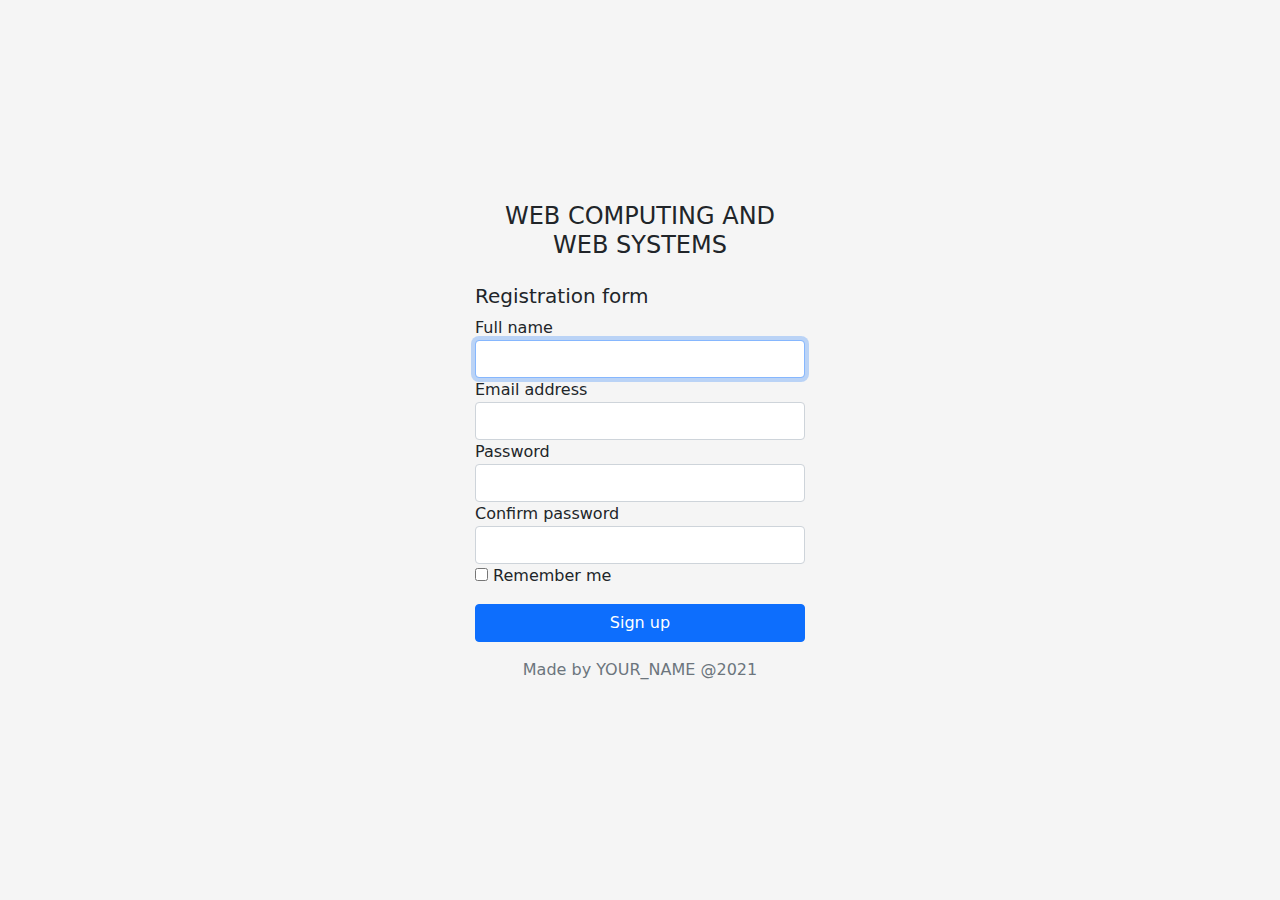
<file: workshop_10/index.html>
<html lang="en">
  <head>
    <meta charset="utf-8">
    <meta name="viewport" content="width=device-width, initial-scale=1, shrink-to-fit=no">
    <title>Landing subscription</title>

    <link rel="stylesheet" href="./../assets/css/bootstrap/bootstrap.min.css">
    <link rel="manifest" href="manifest.json">
    <style type="text/css">
      body {
        display: flex;
        align-items: center;
        padding-top: 40px;
        padding-bottom: 40px;
        background-color: #f5f5f5;
      }

      .form-signin {
        max-width: 330px;
        margin: 0 auto;
      }

      /*#txtname {
        border-bottom-left-radius: 0;
        border-bottom-right-radius: 0;
      }
      #txtemail, #txtpwd {
        border-radius: 0;
      }
      #txtconfpwd {
        border-top-left-radius: 0;
        border-top-right-radius: 0;
      }*/
    </style>
  </head>

  <body class="">
    <form id="frmregistration" autocomplete="off" class="form-signin needs-validation"  onsubmit="return validateForm()">
      <h4 class="text-center mb-4">WEB COMPUTING AND WEB SYSTEMS</h4>
      <h5>Registration form</h5>

      <div class="col-md-12">
        <label for="txtname" >Full name</label>
        <input autocomplete="txtname" type="text" id="txtname" class="form-control" autofocus="">
      </div>

      <label for="txtemail" >Email address</label>
      <input autocomplete="txtemail" type="text" id="txtemail" class="form-control">

      <label for="txtpwd" >Password</label>
      <input type="password" id="txtpwd" class="form-control" >

      <label for="txtconfpwd" >Confirm password</label>
      <input type="password" id="txtconfpwd" class="form-control" >

      <div class="checkbox mb-3">
        <label>
          <input type="checkbox" value="remember-me"> Remember me
        </label>
      </div>

      <div class="d-grid gap-2">
        <button class="btn btn-primary" type="submit">Sign up</button>
      </div>

      <p class="mt-3 mb-3 text-muted text-center">Made by YOUR_NAME @2021</p>
    </form>
    <script src="assets/js/index.js"></script>
    <script src="assets/js/validation.js"></script>
  </body>
</html>
</file>
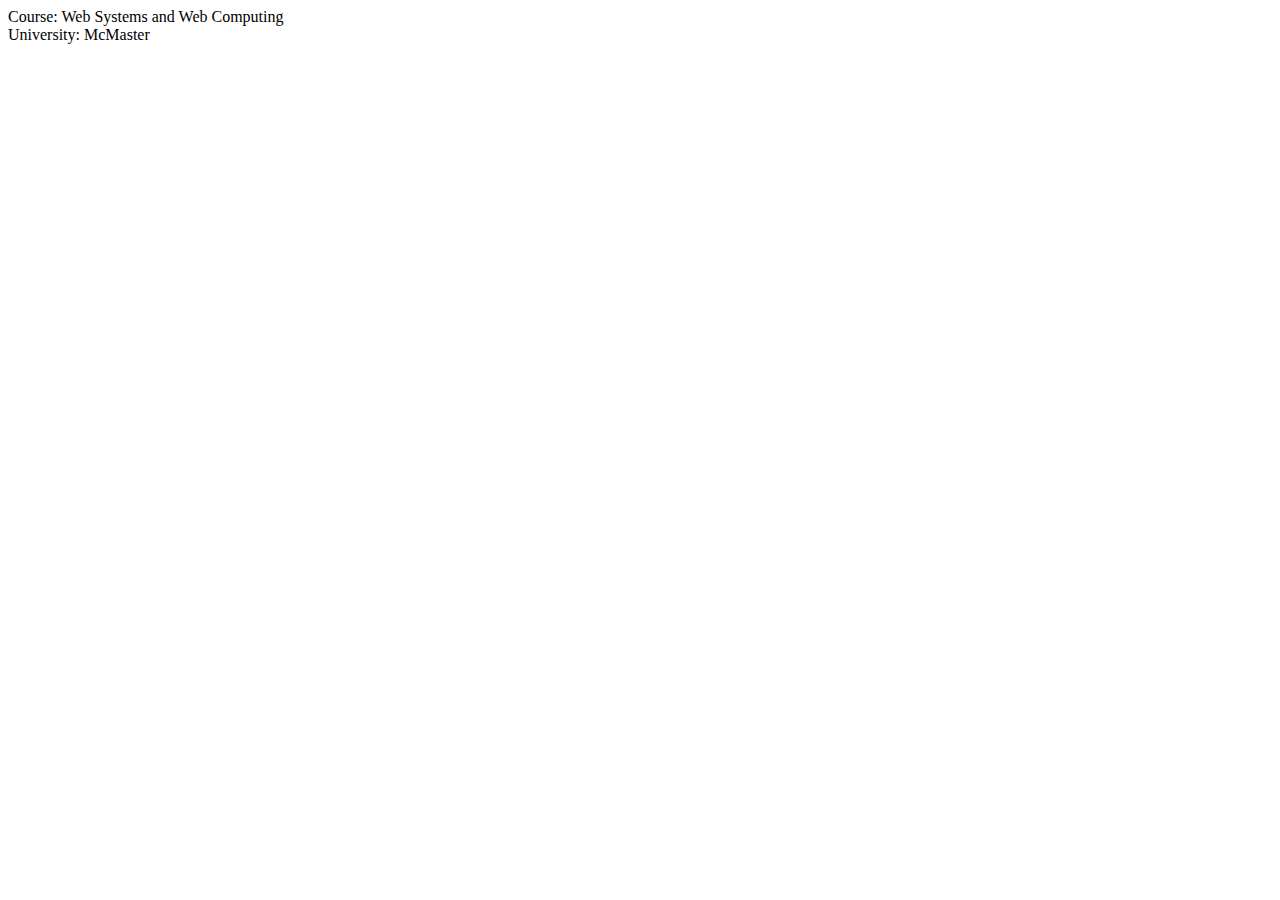
<file: workshop_10/local_storage/index.html>
<!DOCTYPE html>
<html>
  <body>

    <div id="course"></div>
    <div id="result"></div>

    <script>
      // Check browser support
      if (typeof(Storage) !== "undefined") {
        // Store
        localStorage.setItem("university", "McMaster");
        localStorage.setItem("course", "Web Systems and Web Computing");
        // Retrieve
        document.getElementById("result").innerHTML = "University: "+localStorage.getItem("university");
        document.getElementById("course").innerHTML = "Course: "+localStorage.getItem("course");

        localStorage.removeItem("course");

      } else {
        document.getElementById("result").innerHTML = "Sorry, your browser does not support Web Storage...";
      }
    </script>

  </body>
</html>
</file>
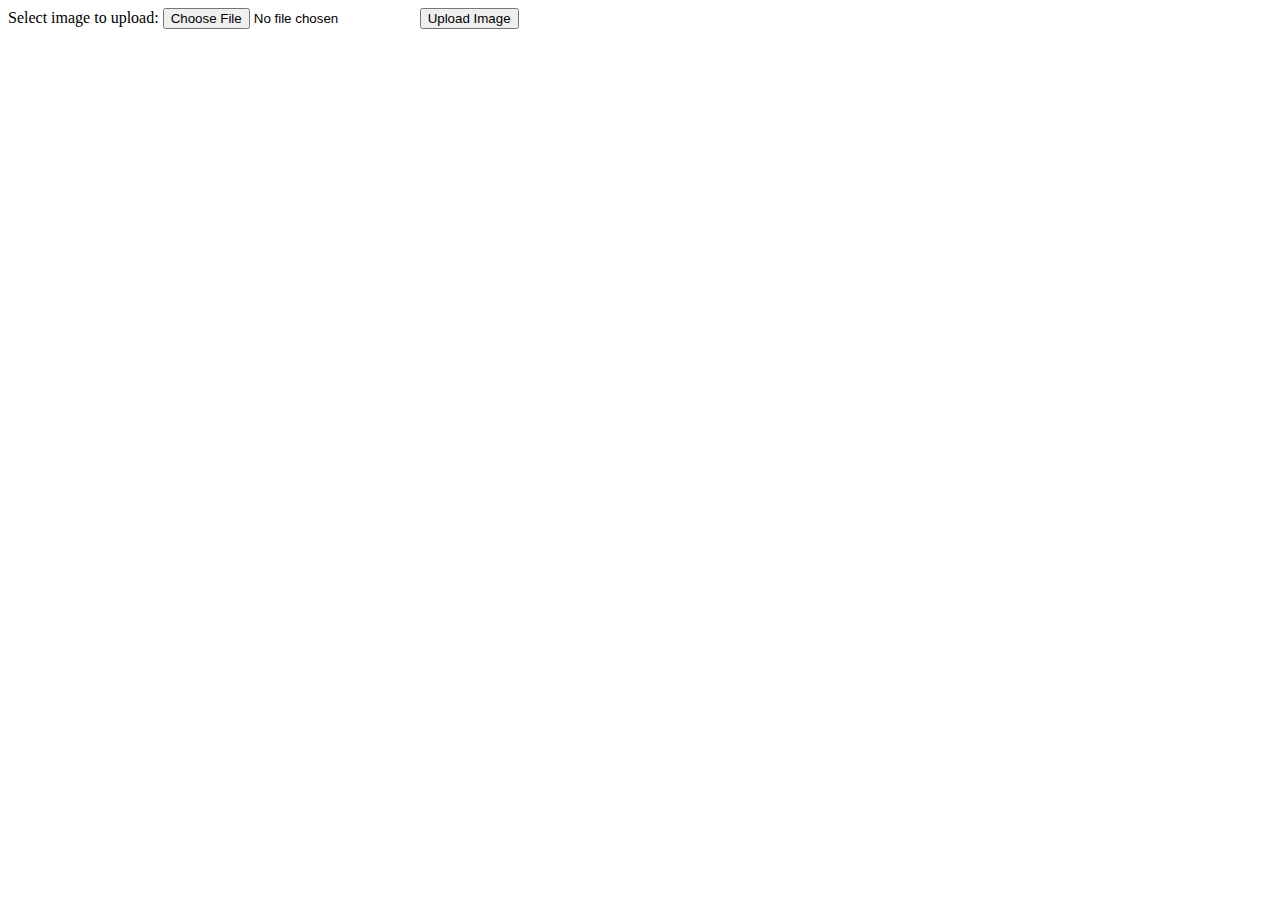
<file: workshop_11/file_upload/index.html>
<!DOCTYPE html>
<html>
<body>

<form action="mr_upload.php" method="post" enctype="multipart/form-data">
  Select image to upload:
  <input type="file" name="fileToUpload" id="fileToUpload">
  <input type="submit" value="Upload Image" name="submit">
</form>

</body>
</html>
</file>
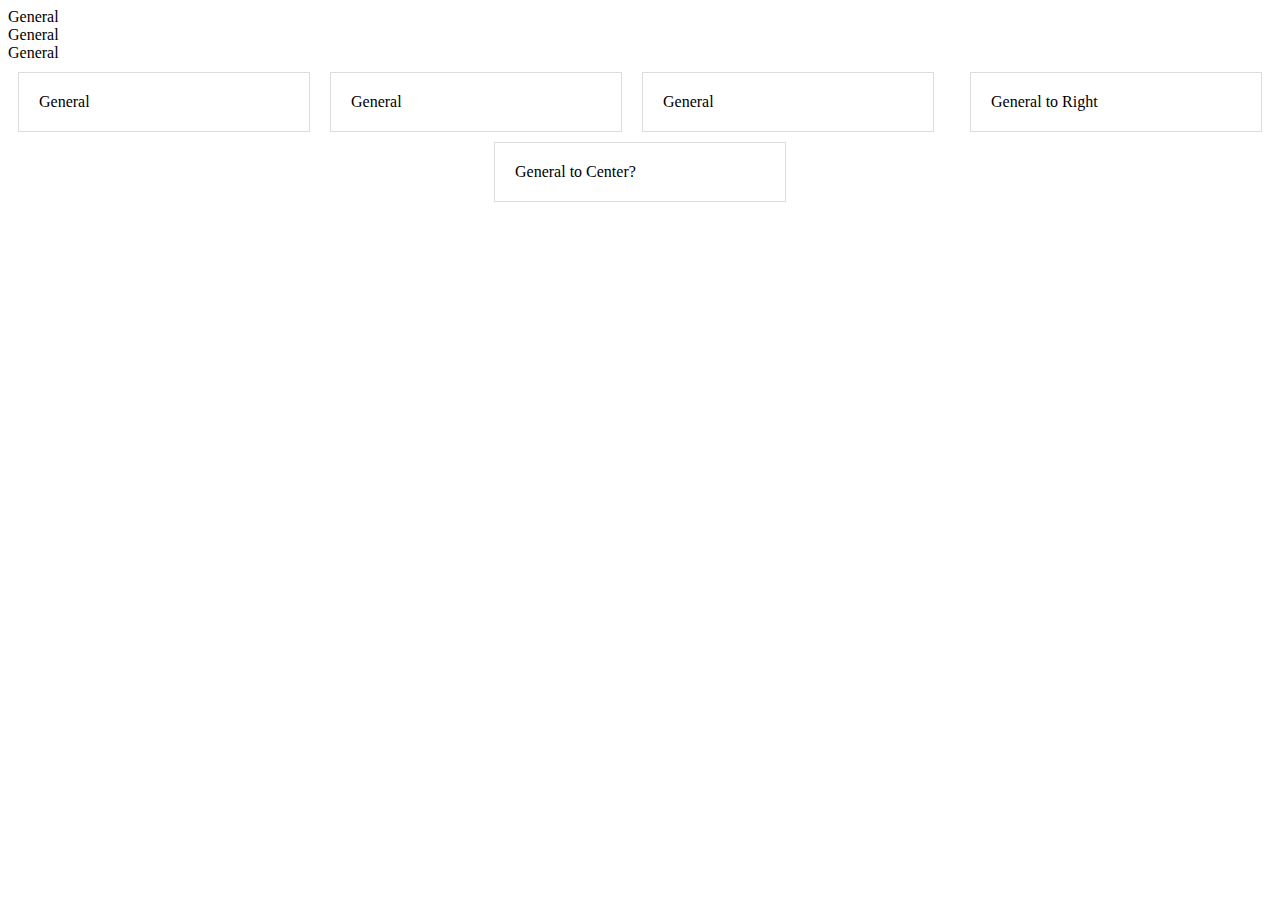
<file: workshop_3/1_style_float.html>
<!DOCTYPE html>
<html lang="en">
	<head>
		<title>HTML Explained</title>
		<link rel="stylesheet" href="../assets/css/styles.css">
		<style type="text/css">
			.width_250 {
				width: 250px;
				padding: 20px;
				margin: 10px;
				border: 1px solid #ddd;
			}
			.left-float_from_internal_css{ /*Comment Example -> Css to float element to left*/
				float: left;
			}
			.right-float_from_internal_css{ /*Comment Example -> Css to float element to left*/
				float: right;
			}
			.fix {
				clear: both;
			}
			.div_in_center{
				margin: 0 auto;
			}
		</style>
	</head>
	<body>
		<div>
			<div>General</div>
			<div>General</div>
			<div>General</div>
		</div>
		<div>
			<div class="width_250 left-float_from_internal_css">General</div>
			<div class="width_250 left-float_from_external_css">General</div>
			<div class="width_250" style="float: left;">General</div> <!-- Comment Example -> Inline style -->
			<div class="width_250 right-float_from_internal_css">General to Right</div>
			<div class="fix"></div>
			<div class="width_250 div_in_center" style="float: center;">General to Center?</div>
		</div>
	</body>
</html>
</file>
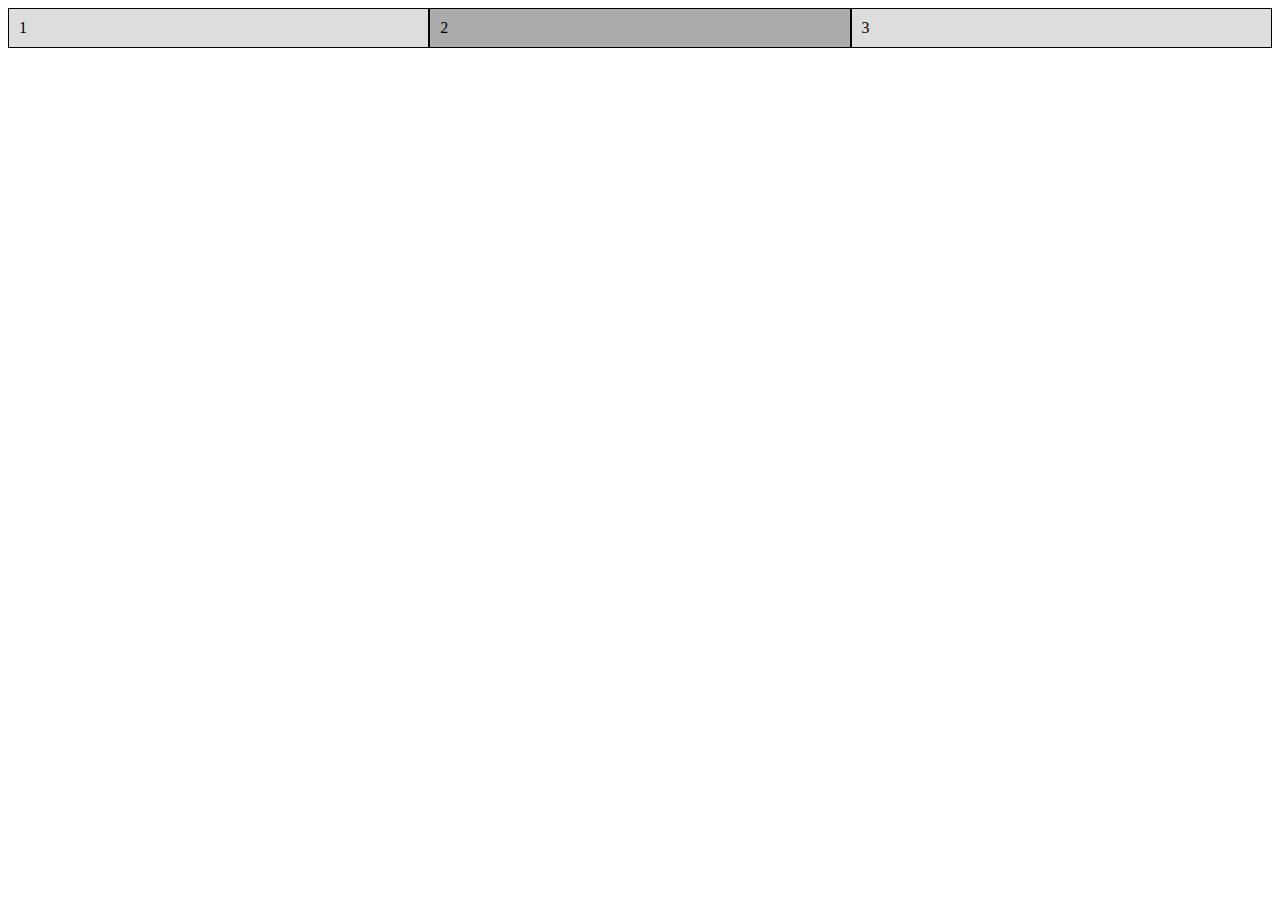
<file: workshop_3/2_three_column_layout.html>
<!DOCTYPE html>
<html lang="en">
	<head>
		<title>HTML Explained</title>
		<style type="text/css">
			* {
			  box-sizing: border-box;
			}

			.column {
			  float: left;
			  width: 33.33%;
			  padding: 10px;
			  border: 1px solid #000000; /*how to give color*/
			}
		</style>
	</head>
	<body>
		<div class="row">
			<!-- also how to give color -->
			<div class="column" style="background-color: #ddd;">1</div>
			<div class="column" style="background-color: rgb(0 0 0 / 33%);">2</div>
			<div class="column" style="background-color: #dddddd;">3</div>
		</div>
	</body>
</html>
</file>
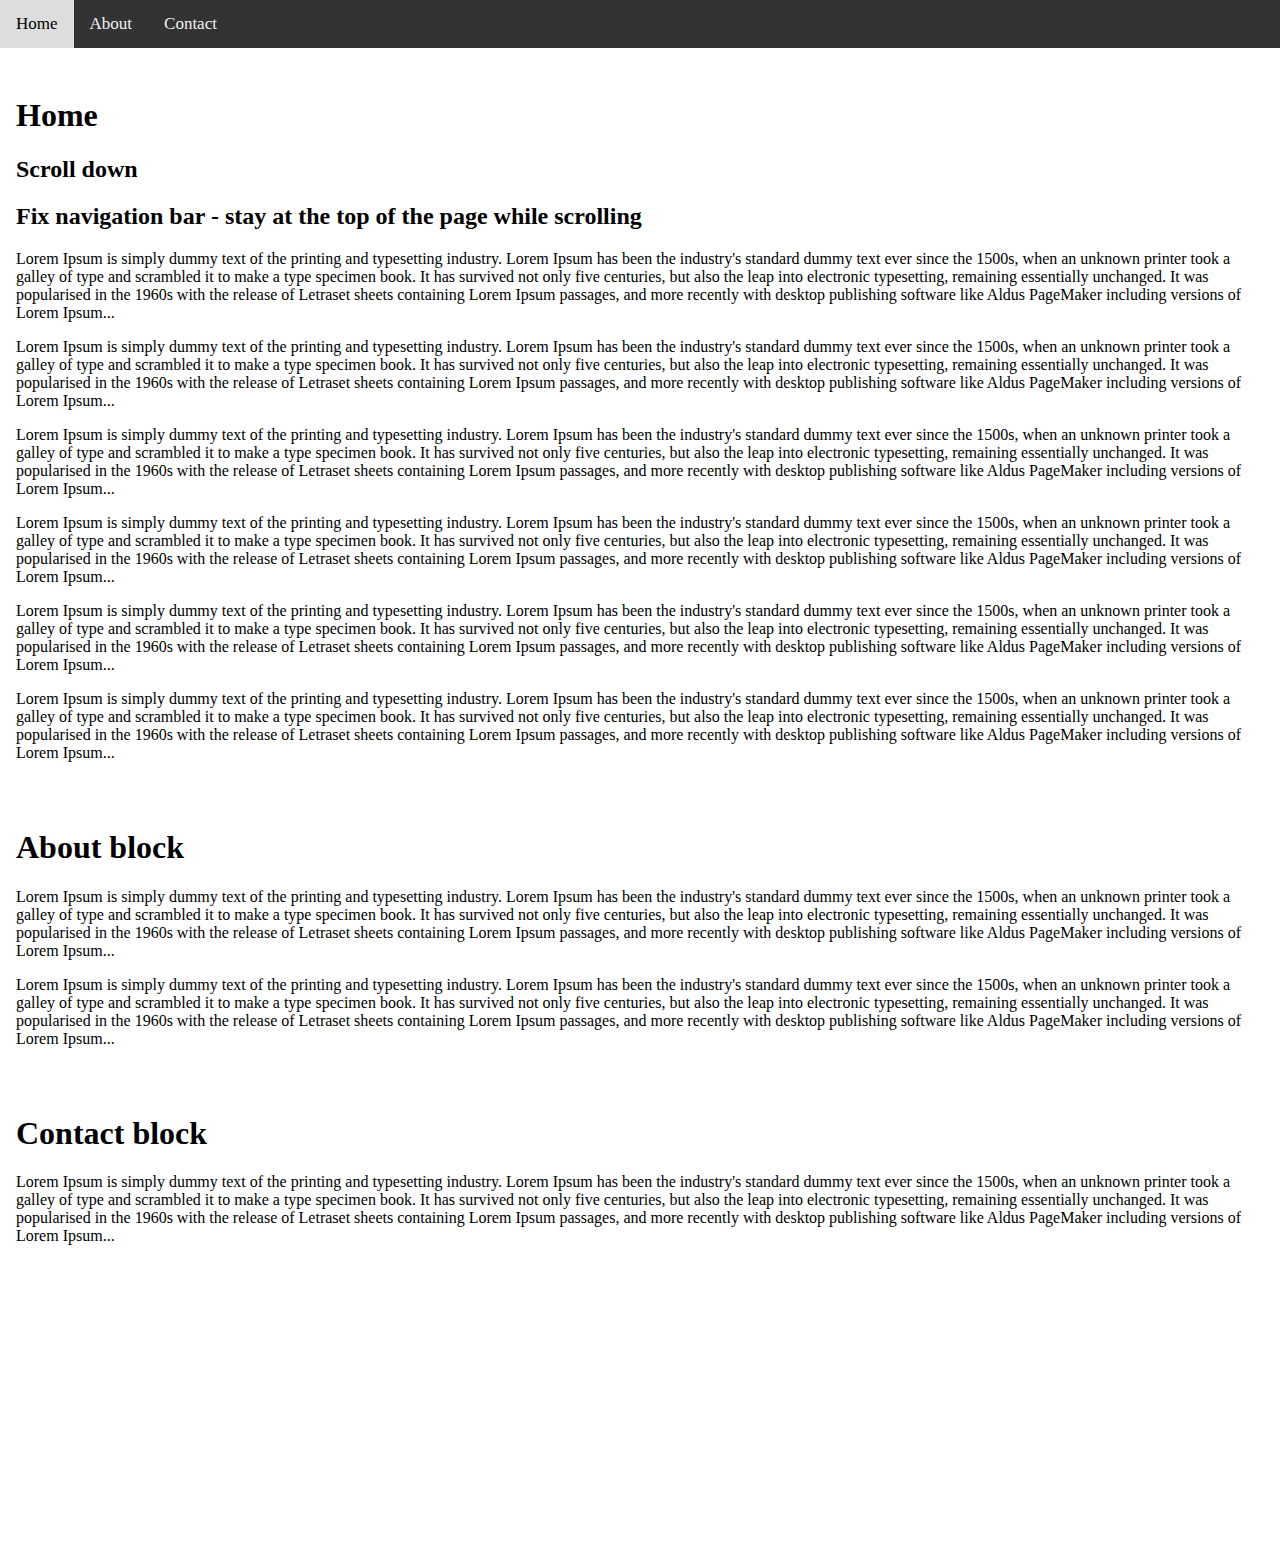
<file: workshop_3/3_menu.html>
<!DOCTYPE html>
<html>
  <head>
    <meta name="viewport" content="width=device-width, initial-scale=1">
    <style>
      body {margin:0;}

      .navbar {
        overflow: hidden;
        background-color: #333;
        position: fixed;
        top: 0;
        width: 100%;
      }

      .navbar a {
        float: left;
        display: block;
        color: #f2f2f2;
        text-align: center;
        padding: 14px 16px;
        text-decoration: none;
        font-size: 17px;
      }

      .navbar a:hover {
        background: #ddd;
        color: black;
      }

      .main {
        padding: 16px;
        margin-top: 30px;
        height: 1500px; /* for example to scroll */
      }
      #contact, #about{
        padding-top: 30px;
      }
      .top_block{
        padding-top: 30px;
      }
      a {
        color: blue;
      }
    </style>
  </head>
  <body>

    <div class="navbar">
      <a href="#home">Home</a>
      <a href="#about">About</a>
      <a href="#contact">Contact</a>
    </div>

    <div class="main">
      <div id="home">
        <div class="top_block">
          <h1>Home</h1>
          <h2>Scroll down</h2>
          <h2>Fix navigation bar - stay at the top of the page while scrolling</h2>
        </div>
        <p>Lorem Ipsum is simply dummy text of the printing and typesetting industry. Lorem Ipsum has been the industry's standard dummy text ever since the 1500s, when an unknown printer took a galley of type and scrambled it to make a type specimen book. It has survived not only five centuries, but also the leap into electronic typesetting, remaining essentially unchanged. It was popularised in the 1960s with the release of Letraset sheets containing Lorem Ipsum passages, and more recently with desktop publishing software like Aldus PageMaker including versions of Lorem Ipsum...</p>
        <p>Lorem Ipsum is simply dummy text of the printing and typesetting industry. Lorem Ipsum has been the industry's standard dummy text ever since the 1500s, when an unknown printer took a galley of type and scrambled it to make a type specimen book. It has survived not only five centuries, but also the leap into electronic typesetting, remaining essentially unchanged. It was popularised in the 1960s with the release of Letraset sheets containing Lorem Ipsum passages, and more recently with desktop publishing software like Aldus PageMaker including versions of Lorem Ipsum...</p>
        <p>Lorem Ipsum is simply dummy text of the printing and typesetting industry. Lorem Ipsum has been the industry's standard dummy text ever since the 1500s, when an unknown printer took a galley of type and scrambled it to make a type specimen book. It has survived not only five centuries, but also the leap into electronic typesetting, remaining essentially unchanged. It was popularised in the 1960s with the release of Letraset sheets containing Lorem Ipsum passages, and more recently with desktop publishing software like Aldus PageMaker including versions of Lorem Ipsum...</p>
        <p>Lorem Ipsum is simply dummy text of the printing and typesetting industry. Lorem Ipsum has been the industry's standard dummy text ever since the 1500s, when an unknown printer took a galley of type and scrambled it to make a type specimen book. It has survived not only five centuries, but also the leap into electronic typesetting, remaining essentially unchanged. It was popularised in the 1960s with the release of Letraset sheets containing Lorem Ipsum passages, and more recently with desktop publishing software like Aldus PageMaker including versions of Lorem Ipsum...</p>
        <p>Lorem Ipsum is simply dummy text of the printing and typesetting industry. Lorem Ipsum has been the industry's standard dummy text ever since the 1500s, when an unknown printer took a galley of type and scrambled it to make a type specimen book. It has survived not only five centuries, but also the leap into electronic typesetting, remaining essentially unchanged. It was popularised in the 1960s with the release of Letraset sheets containing Lorem Ipsum passages, and more recently with desktop publishing software like Aldus PageMaker including versions of Lorem Ipsum...</p>
        <p>Lorem Ipsum is simply dummy text of the printing and typesetting industry. Lorem Ipsum has been the industry's standard dummy text ever since the 1500s, when an unknown printer took a galley of type and scrambled it to make a type specimen book. It has survived not only five centuries, but also the leap into electronic typesetting, remaining essentially unchanged. It was popularised in the 1960s with the release of Letraset sheets containing Lorem Ipsum passages, and more recently with desktop publishing software like Aldus PageMaker including versions of Lorem Ipsum...</p>
      </div>
      <div id="about">
        <h1>About block</h1>
        <p>Lorem Ipsum is simply dummy text of the printing and typesetting industry. Lorem Ipsum has been the industry's standard dummy text ever since the 1500s, when an unknown printer took a galley of type and scrambled it to make a type specimen book. It has survived not only five centuries, but also the leap into electronic typesetting, remaining essentially unchanged. It was popularised in the 1960s with the release of Letraset sheets containing Lorem Ipsum passages, and more recently with desktop publishing software like Aldus PageMaker including versions of Lorem Ipsum...</p>
        <p>Lorem Ipsum is simply dummy text of the printing and typesetting industry. Lorem Ipsum has been the industry's standard dummy text ever since the 1500s, when an unknown printer took a galley of type and scrambled it to make a type specimen book. It has survived not only five centuries, but also the leap into electronic typesetting, remaining essentially unchanged. It was popularised in the 1960s with the release of Letraset sheets containing Lorem Ipsum passages, and more recently with desktop publishing software like Aldus PageMaker including versions of Lorem Ipsum...</p>
      </div>
      <div id="contact">
        <h1>Contact block</h1>
        <p>Lorem Ipsum is simply dummy text of the printing and typesetting industry. Lorem Ipsum has been the industry's standard dummy text ever since the 1500s, when an unknown printer took a galley of type and scrambled it to make a type specimen book. It has survived not only five centuries, but also the leap into electronic typesetting, remaining essentially unchanged. It was popularised in the 1960s with the release of Letraset sheets containing Lorem Ipsum passages, and more recently with desktop publishing software like Aldus PageMaker including versions of Lorem Ipsum...</p>
      </div>
    </div>

  </body>
</html>
</file>
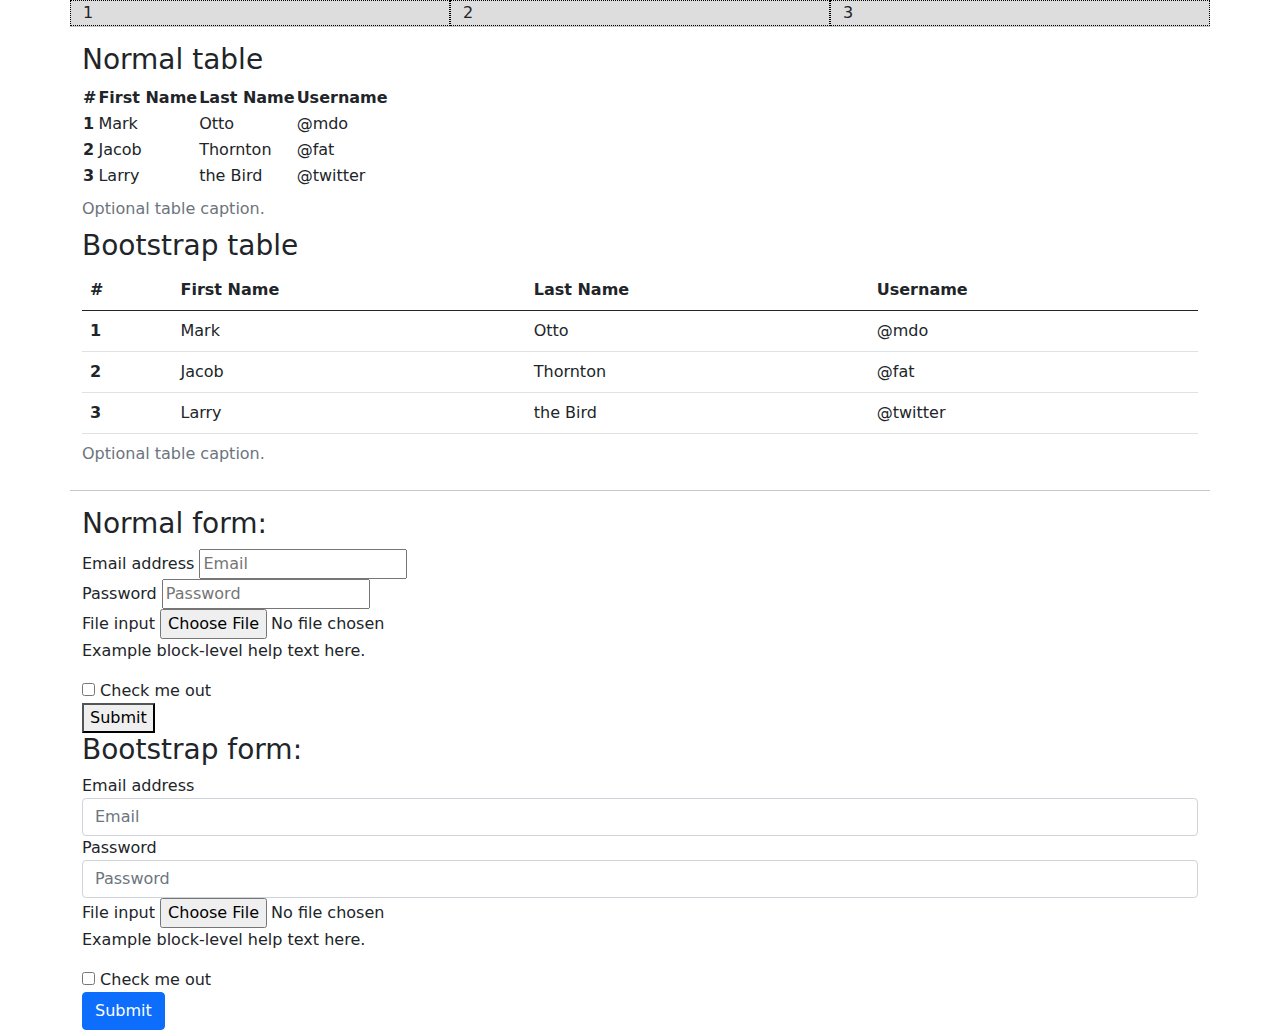
<file: workshop_3/bootstrap.html>
<!DOCTYPE html>
<html lang="en">
	<head>
		<title>HTML Explained</title>
		<link rel="stylesheet" href="./../assets/css/bootstrap/bootstrap.min.css">
	</head>
	<body>
		<div class="container">
			<div class="row">
				<div class="col-4" style="border: 1px dotted #000;background-color: #ddd;">1</div>
				<div class="col-4" style="border: 1px dotted #000;background-color: rgb(221 221 221);">2</div>
				<div class="col-4" style="border: 1px dotted #000;background-color: #dddddd;">3</div>
				<hr/>
			</div>
			<div class="row">
				<div col="col-4">
					<h3>Normal table</h3>
					<table>
				      <caption>Optional table caption.</caption>
				      <thead>
				        <tr>
				          <th>#</th>
				          <th>First Name</th>
				          <th>Last Name</th>
				          <th>Username</th>
				        </tr>
				      </thead>
				      <tbody>
				        <tr>
				          <th scope="row">1</th>
				          <td>Mark</td>
				          <td>Otto</td>
				          <td>@mdo</td>
				        </tr>
				        <tr>
				          <th scope="row">2</th>
				          <td>Jacob</td>
				          <td>Thornton</td>
				          <td>@fat</td>
				        </tr>
				        <tr>
				          <th scope="row">3</th>
				          <td>Larry</td>
				          <td>the Bird</td>
				          <td>@twitter</td>
				        </tr>
				      </tbody>
				    </table>
				</div>

				<div col="col-4">
				    <h3>Bootstrap table</h3>
				    <table class="table">
				      <caption>Optional table caption.</caption>
				      <thead>
				        <tr>
				          <th>#</th>
				          <th>First Name</th>
				          <th>Last Name</th>
				          <th>Username</th>
				        </tr>
				      </thead>
				      <tbody>
				        <tr>
				          <th scope="row">1</th>
				          <td>Mark</td>
				          <td>Otto</td>
				          <td>@mdo</td>
				        </tr>
				        <tr>
				          <th scope="row">2</th>
				          <td>Jacob</td>
				          <td>Thornton</td>
				          <td>@fat</td>
				        </tr>
				        <tr>
				          <th scope="row">3</th>
				          <td>Larry</td>
				          <td>the Bird</td>
				          <td>@twitter</td>
				        </tr>
				      </tbody>
				    </table>
				</div>
				<hr/>
			</div>
			<div class="row">
				<div col="col-4">
					<h3>Normal form:</h3>
					<form>
					  <div>
					    <label for="exampleInputEmail1">Email address</label>
					    <input type="email" id="exampleInputEmail1" placeholder="Email">
					  </div>
					  <div>
					    <label for="exampleInputPassword1">Password</label>
					    <input type="password" id="exampleInputPassword1" placeholder="Password">
					  </div>
					  <div>
					    <label for="exampleInputFile">File input</label>
					    <input type="file" id="exampleInputFile">
					    <p class="">Example block-level help text here.</p>
					  </div>
					  <div >
					    <label>
					      <input type="checkbox"> Check me out
					    </label>
					  </div>
					  <button type="submit" >Submit</button>
					</form>
				</div>

				<div col="col-4">
					<h3>Bootstrap form:</h3>
					<form>
					  <div class="form-group">
					    <label for="exampleInputEmail2">Email address</label>
					    <input type="email" class="form-control" id="exampleInputEmail2" placeholder="Email">
					  </div>
					  <div class="form-group">
					    <label for="exampleInputPassword2">Password</label>
					    <input type="password" class="form-control" id="exampleInputPassword2" placeholder="Password">
					  </div>
					  <div class="form-group">
					    <label for="exampleInputFile2">File input</label>
					    <input type="file" id="exampleInputFil2e">
					    <p class="help-block">Example block-level help text here.</p>
					  </div>
					  <div class="checkbox">
					    <label>
					      <input type="checkbox"> Check me out
					    </label>
					  </div>
					  <button type="submit" class="btn btn-primary">Submit</button>
					</form>
				</div>
			</div>
		</div>
	</body>
</html>
</file>
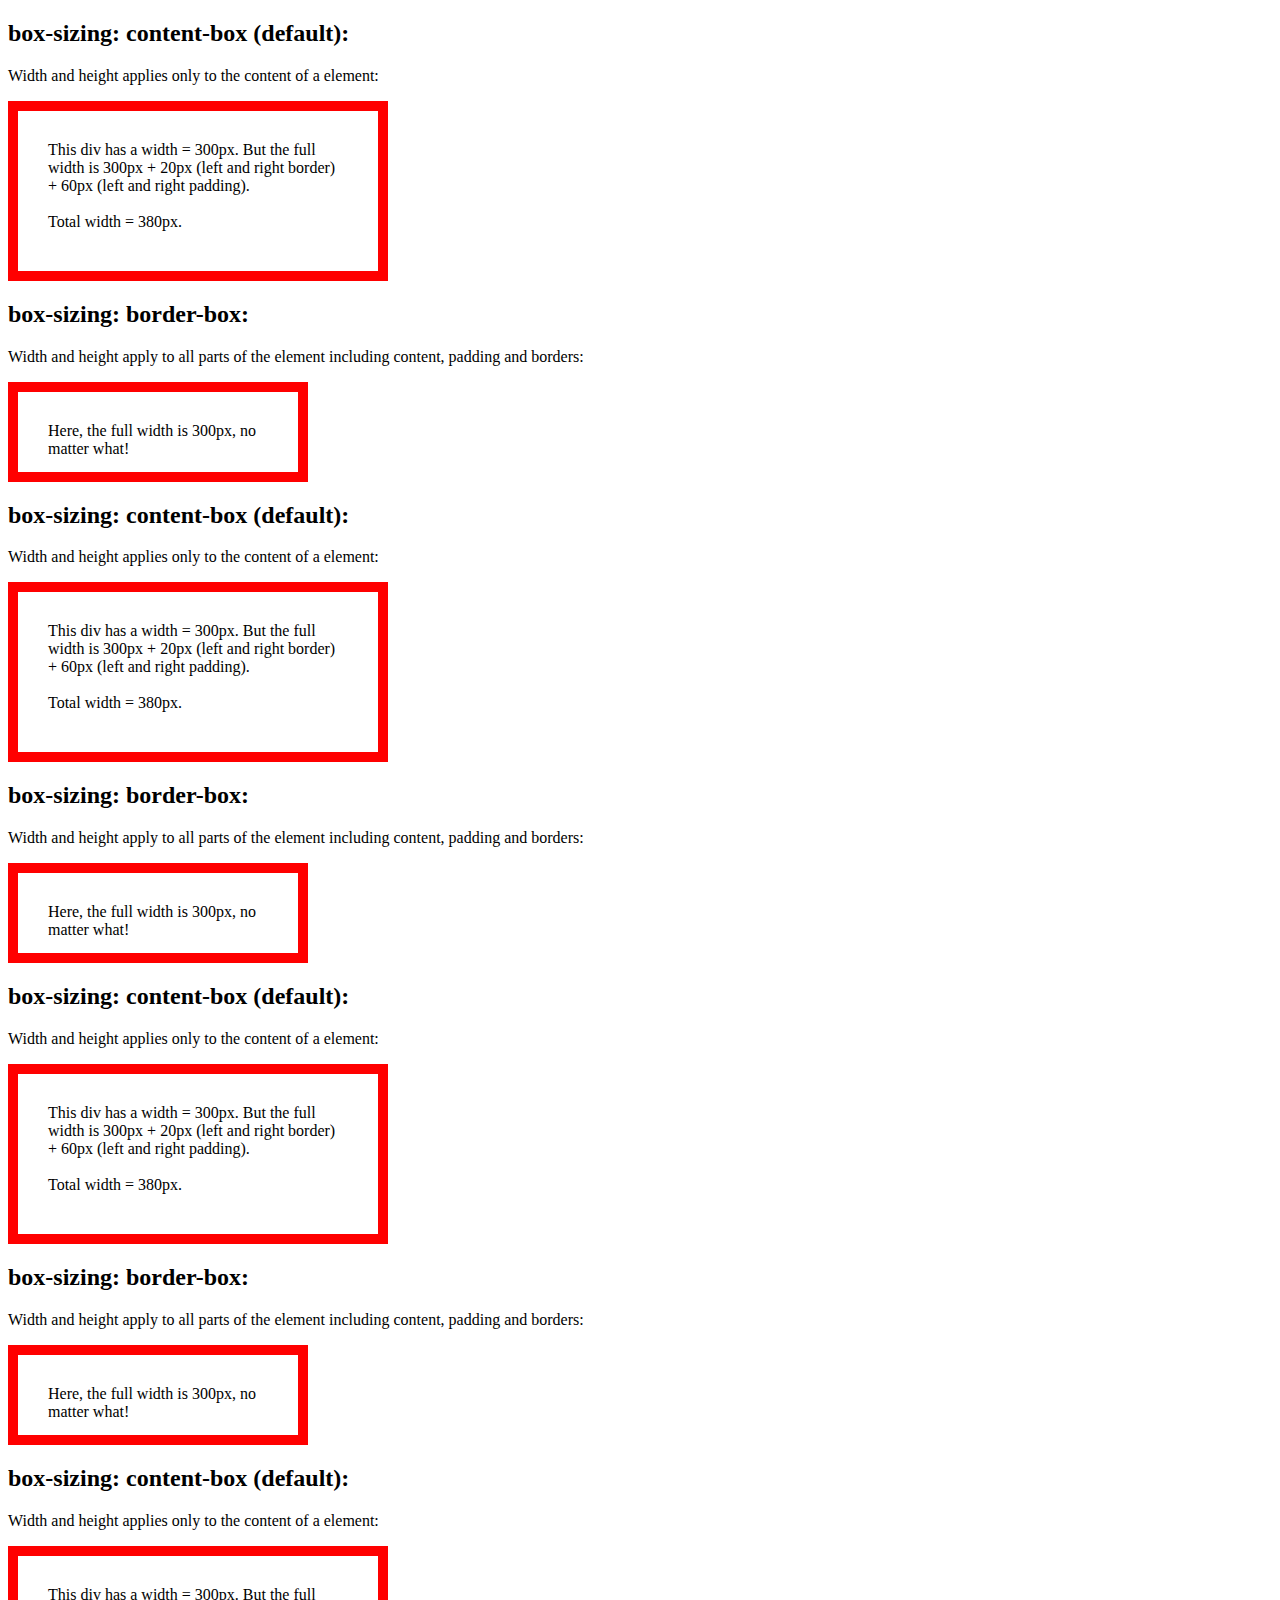
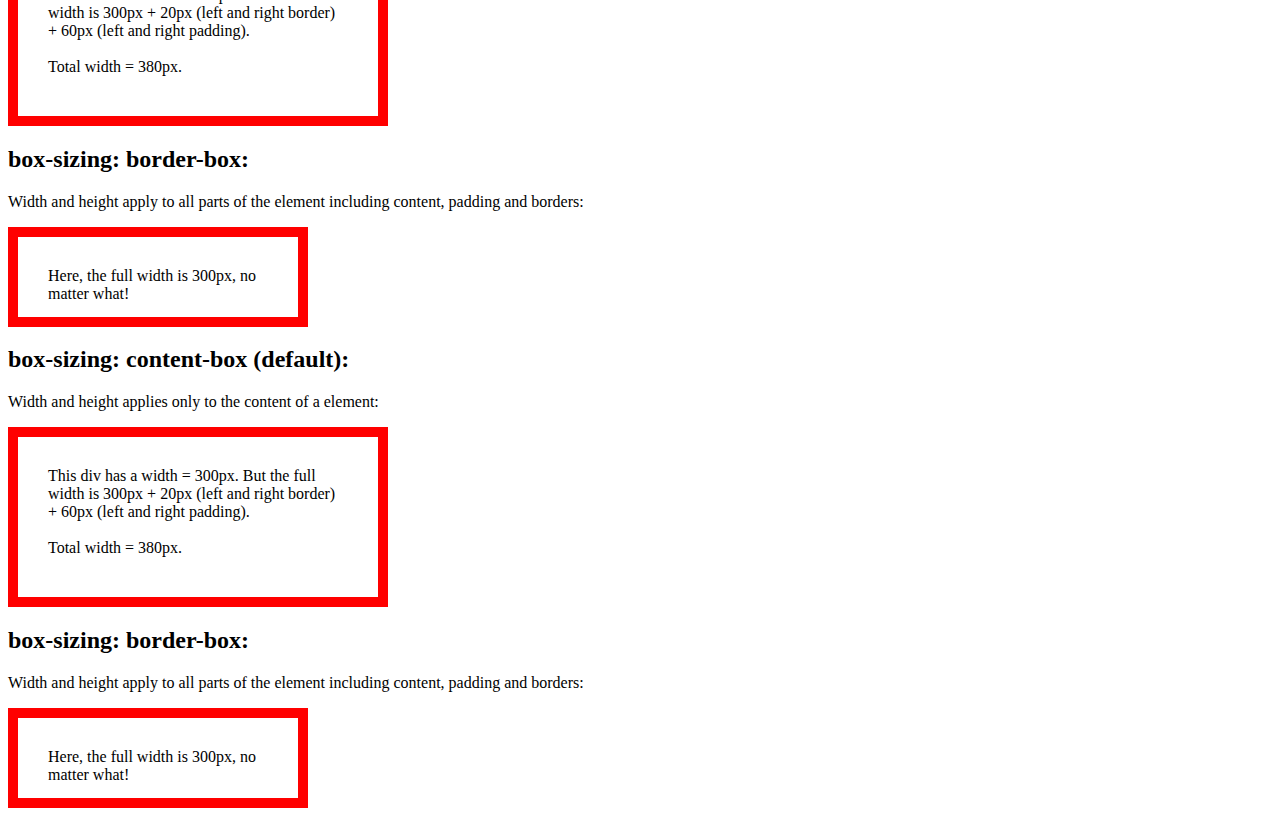
<file: workshop_3/box_size.html>
<!DOCTYPE html>
<html>
  <head>
    <style> 
      #box1 {
        box-sizing: content-box;  
        width: 300px;
        height: 100px;
        padding: 30px;  
        border: 10px solid red;
      }
      #box2 {
        box-sizing: border-box;
        width: 300px;
        height: 100px;
        padding: 30px;  
        border: 10px solid red;
      }
    </style>
  </head>
  <body>
    <h2>box-sizing: content-box (default):</h2>
    <p>Width and height applies only to the content of a element:</p>
    <div id="box1" >This div has a width = 300px. But the full width is 300px + 20px (left and right border) + 60px (left and right padding). <br/><br/> Total width = 380px.</div>

    <h2>box-sizing: border-box:</h2>
    <p>Width and height apply to all parts of the element including content, padding and borders:</p>
    <div id="box2">Here, the full width is 300px, no matter what!</div>
<h2>box-sizing: content-box (default):</h2>
    <p>Width and height applies only to the content of a element:</p>
    <div id="box1" >This div has a width = 300px. But the full width is 300px + 20px (left and right border) + 60px (left and right padding). <br/><br/> Total width = 380px.</div>

    <h2>box-sizing: border-box:</h2>
    <p>Width and height apply to all parts of the element including content, padding and borders:</p>
    <div id="box2">Here, the full width is 300px, no matter what!</div><h2>box-sizing: content-box (default):</h2>
    <p>Width and height applies only to the content of a element:</p>
    <div id="box1" >This div has a width = 300px. But the full width is 300px + 20px (left and right border) + 60px (left and right padding). <br/><br/> Total width = 380px.</div>

    <h2>box-sizing: border-box:</h2>
    <p>Width and height apply to all parts of the element including content, padding and borders:</p>
    <div id="box2">Here, the full width is 300px, no matter what!</div><h2>box-sizing: content-box (default):</h2>
    <p>Width and height applies only to the content of a element:</p>
    <div id="box1" >This div has a width = 300px. But the full width is 300px + 20px (left and right border) + 60px (left and right padding). <br/><br/> Total width = 380px.</div>

    <h2>box-sizing: border-box:</h2>
    <p>Width and height apply to all parts of the element including content, padding and borders:</p>
    <div id="box2">Here, the full width is 300px, no matter what!</div><h2>box-sizing: content-box (default):</h2>
    <p>Width and height applies only to the content of a element:</p>
    <div id="box1" >This div has a width = 300px. But the full width is 300px + 20px (left and right border) + 60px (left and right padding). <br/><br/> Total width = 380px.</div>

    <h2>box-sizing: border-box:</h2>
    <p>Width and height apply to all parts of the element including content, padding and borders:</p>
    <div id="box2">Here, the full width is 300px, no matter what!</div>
  </body>
</html>
</file>
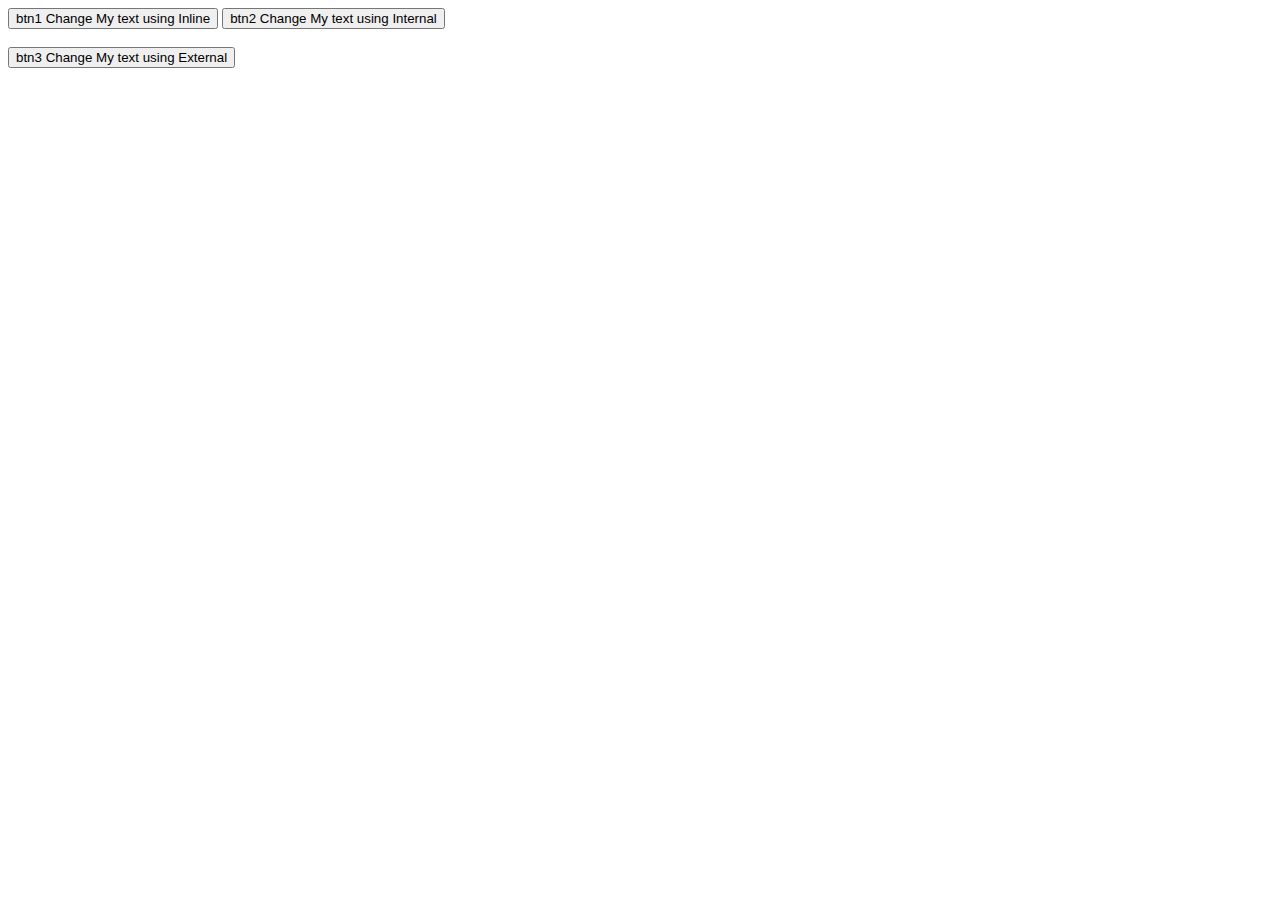
<file: workshop_5/javascript_2.html>
<!DOCTYPE html>
<html>
   <head>
      <title>Javascript</title>
      <style type="text/css">
         /*.dfgn{
            dsfgh
         }*/
      </style>
   </head>
   <body>
      <button id="btn1" onclick="document.getElementById('btn1').innerHTML = 'btn1 Changed using Inline';">btn1 Change My text using Inline</button> <!-- inline script -->
      <!-- <br/><br/> -->
      <button id="btn2" onclick="internalCall();">btn2 Change My text using Internal</button>
      <br/><br/>
      <button id="btn3" onclick="externalCall();">btn3 Change My text using External</button>

      <script src="../assets/js/myScript.js"></script> <!-- external script -->
      <script> // internal script 
         function internalCall(){
            // this will change the text
            document.getElementById("btn2").innerHTML = "btn2 Changed using Internal";
            document.getElementById("btn2").style.backgroundColor = "green";
            document.getElementById("btn2").style.color = "white";
            // Use ->     //         for commenting inside Javascript
            // Use ->     /*  */       for commenting inside CSS
            // Use ->     <!-- -->   for commenting inside HTML
         }
      </script>
   </body>

</html>
</file>
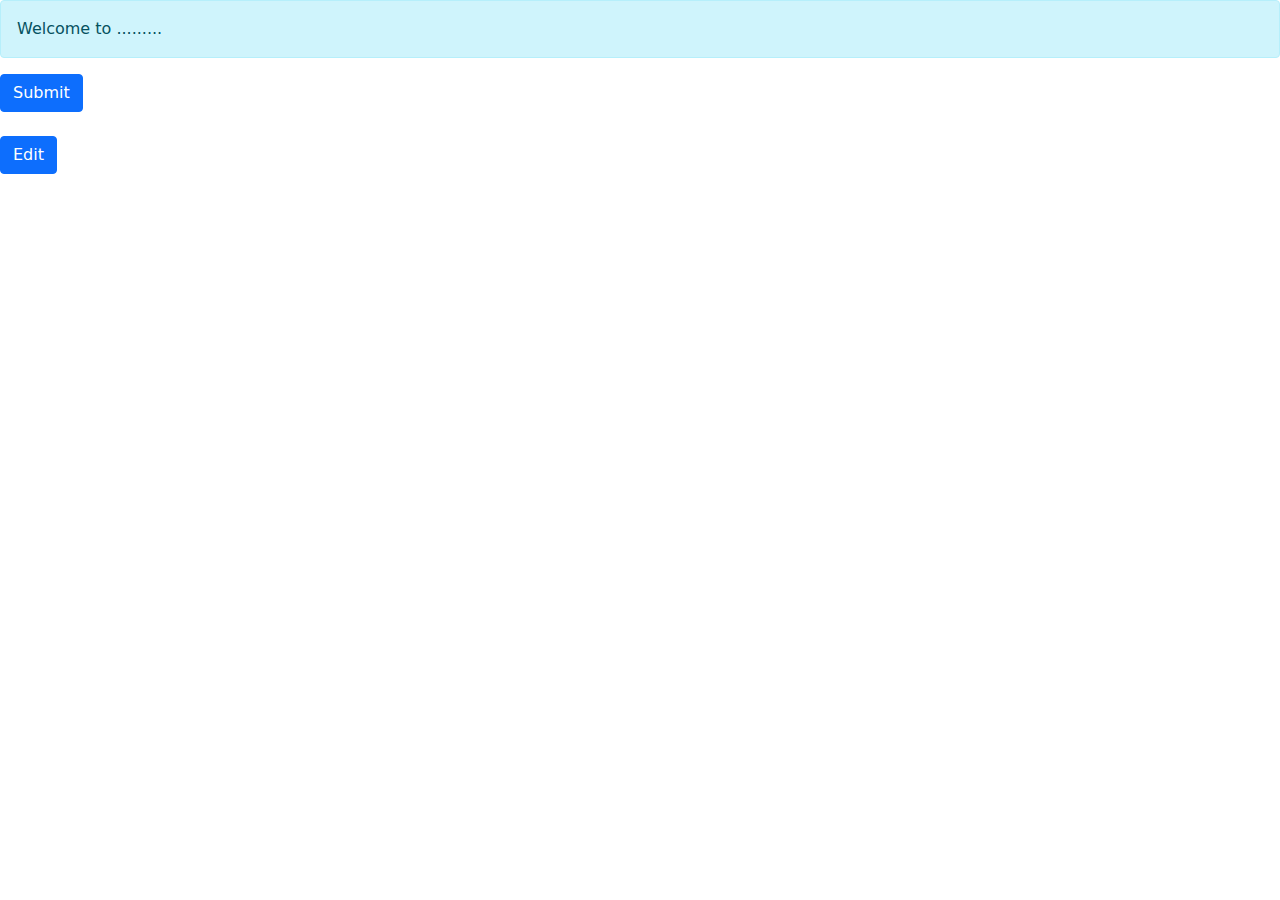
<file: workshop_5/jquery.html>
<!DOCTYPE html>
<html>
   <head>
      <link rel="stylesheet" href="./../assets/css/bootstrap/bootstrap.min.css">
      <script src="https://code.jquery.com/jquery-3.6.0.min.js"></script>
   </head>
   <body>
      <div id="main">
         <div class="jumbotron">
            <div id="welcome">
            </div>
            <div class="action">
               <!-- <button id="btn1" onclick="updateTextUsingID();">Update btn1 Text using ID jQuery</button> -->
               <button id="btn1" class="btn btn-primary">Submit</button>
               <br/><br/>
               <button class="btn2 btn btn-primary" onclick="updateTextUsingClass('1');">Edit</button>
            </div>
         </div>
      </div>

      <script type="text/javascript">
         // function updateTextUsingID(){
            //    $('#btn1').html('btn1 text changed.');
            //    $('#btn1').css('background-color', "green");
            //    $('#btn1').css('color', "white");
         // }

         $( document ).ready(function() {
            $('#welcome').html('<div id="lblwelcome" class="alert alert-info" role="alert">Welcome to .........</div>');
         });

         $('#btn1').click(function(){
            $('#lblwelcome').html('Welcome to McMaster.');
         });

         function updateTextUsingClass(action){
            // if($(this).html() == 'Close'){
            // action = 1-editing, 2-closing
            if(action == '2'){
               $('.btn2').html('Edit');
               $('.btn2').removeClass('btn-danger');
               $('.btn2').addClass('btn-primary');
               $('.btn2').attr('onclick', 'updateTextUsingClass("1")');

            } else {
               $('.btn2').html('Close');
               $('.btn2').attr('onclick', 'updateTextUsingClass("2")');
               $('.btn2').removeClass('btn-primary');
               $('.btn2').addClass('btn-danger');

            }
         }
      </script>
   </body>
</html>
</file>
<file: assets/css/styles.css>
.main{
	color: blue;
}
.font-15 {
	font-size: 15px;
}
.left-float_from_external_css{
	float: left;
}
</file>
